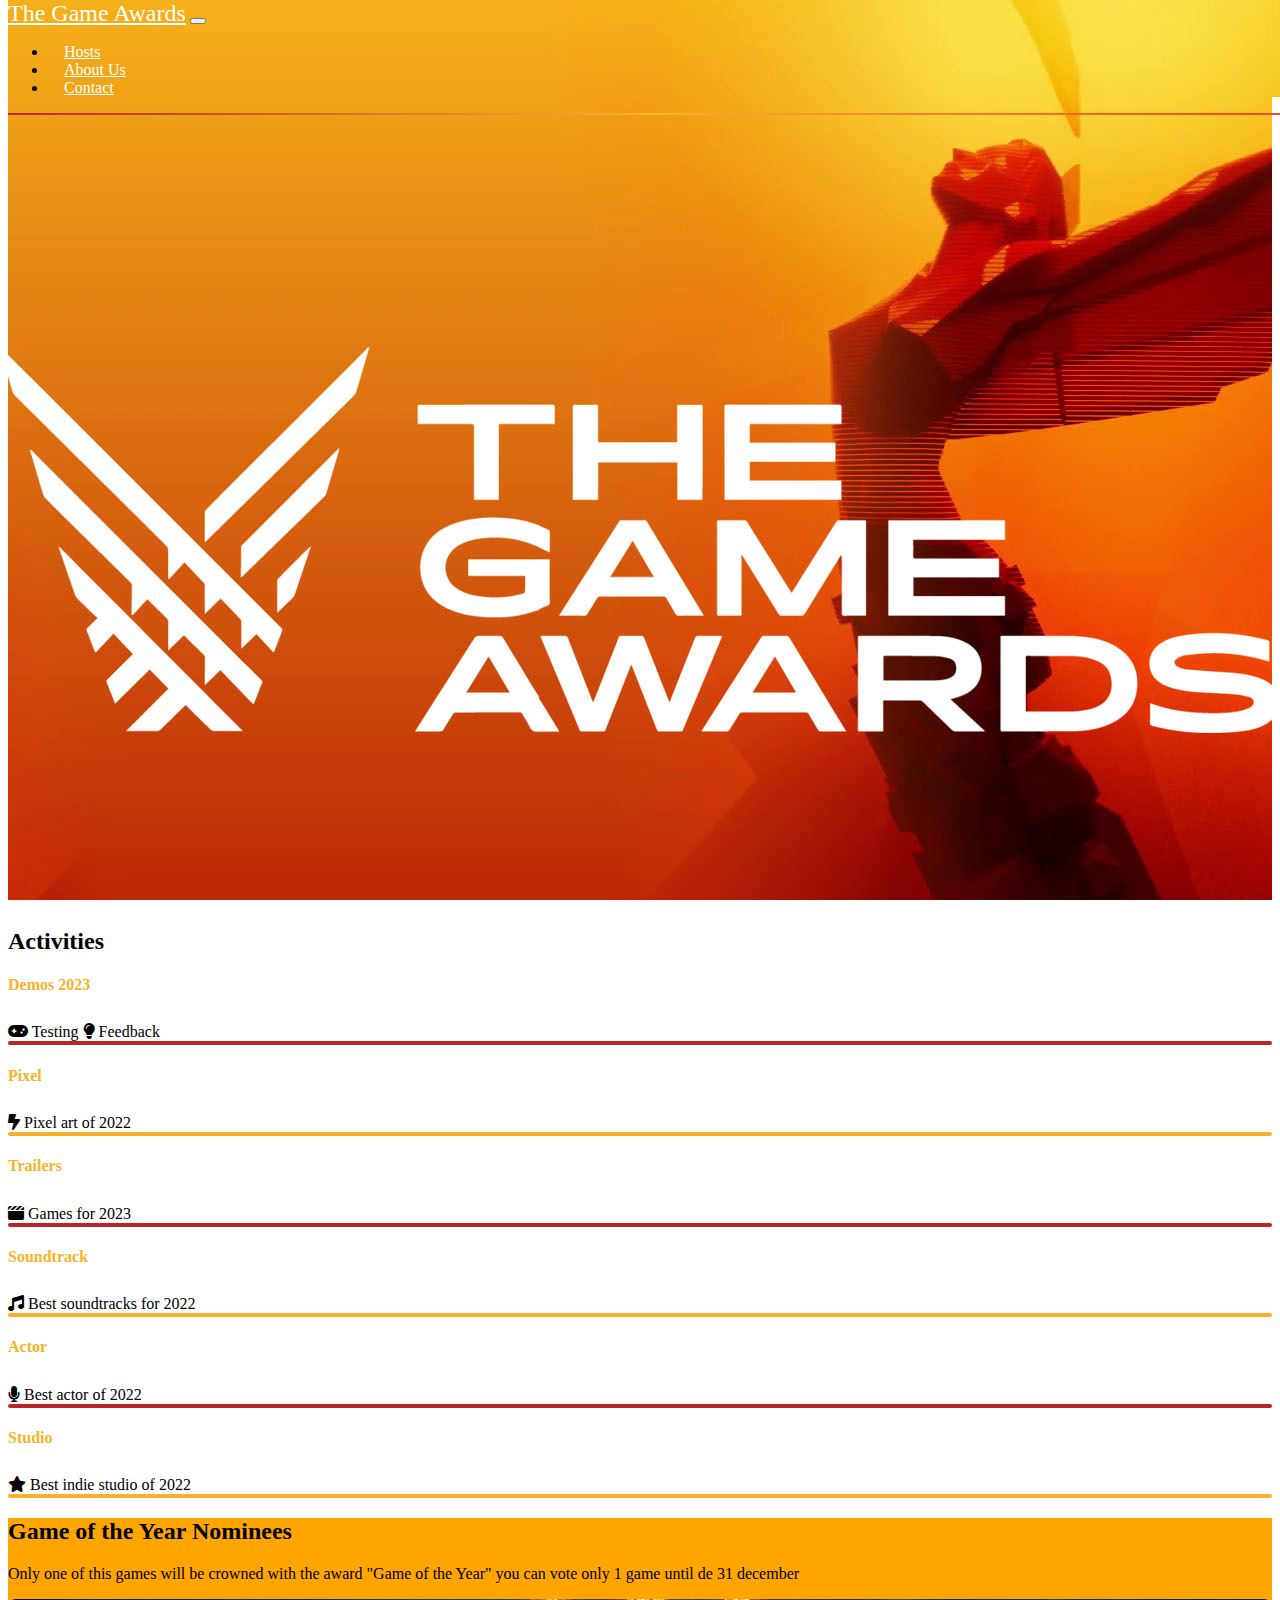
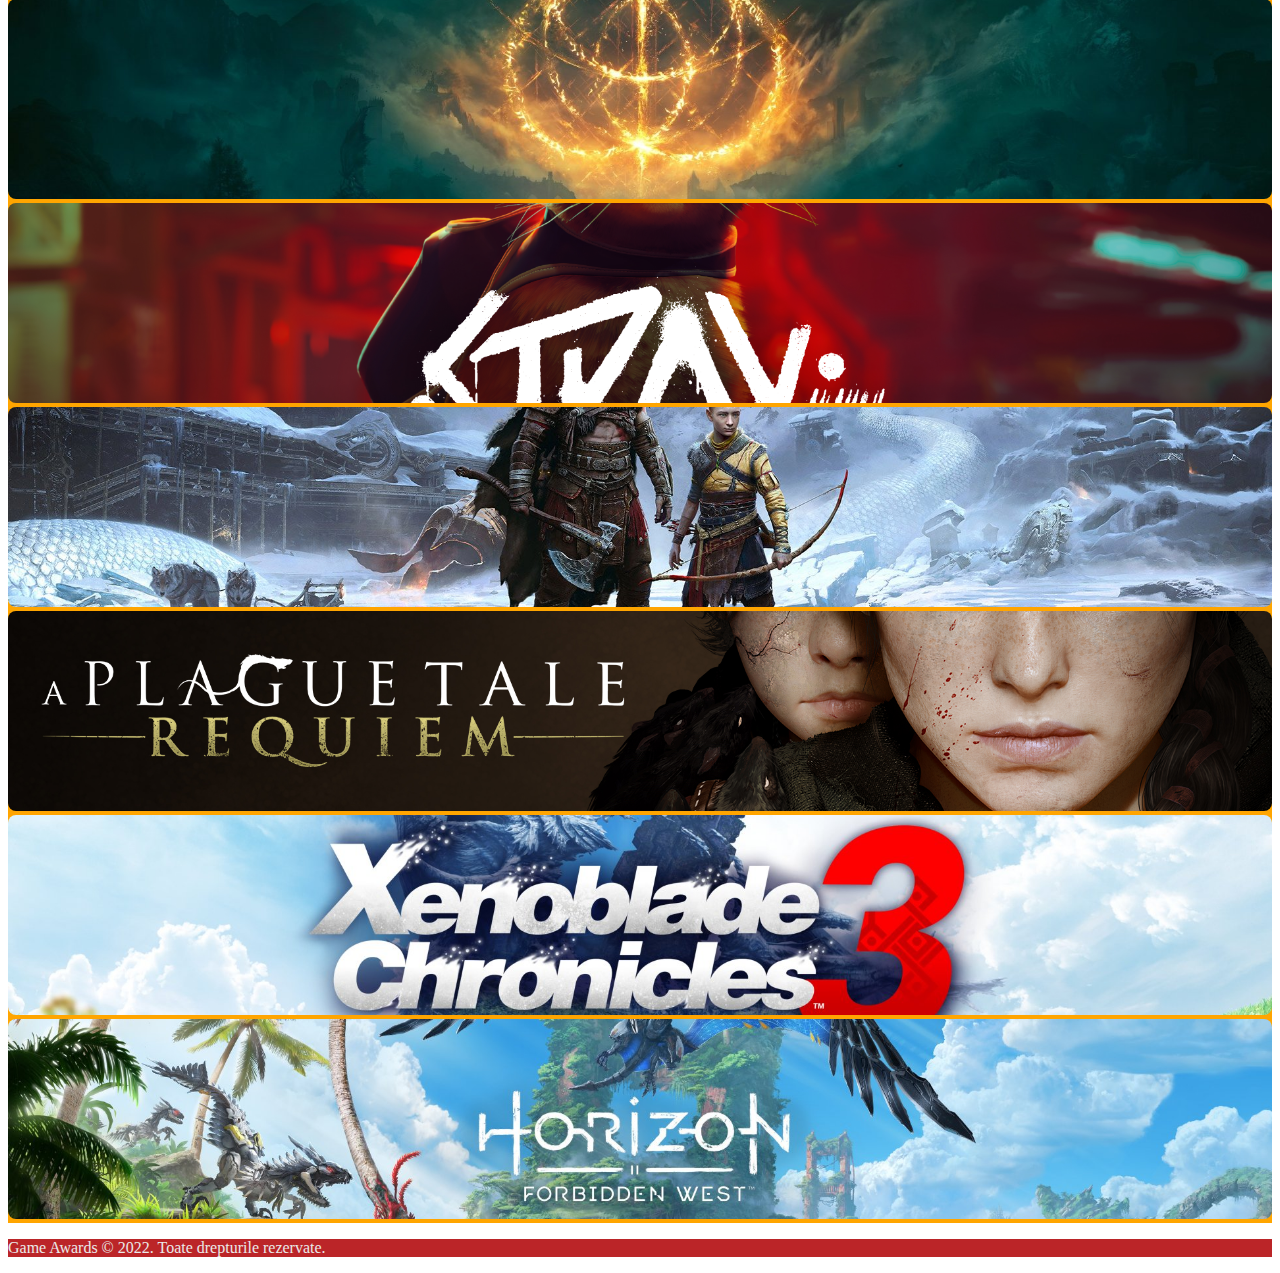
<file: index.html>
<!DOCTYPE html>
<html lang="en">
  <head>
    <meta charset="utf-8" />
    <meta name="viewport" content="width=device-width, initial-scale=1" />
    <title>The Game Awards</title>
    <link rel="stylesheet" href="./css/style.css" />
    <link rel="stylesheet" href="./css/home.css" />
    <link rel="stylesheet" href="./css/snowflake.css" />
    <link
      href="https://cdn.jsdelivr.net/npm/bootstrap@5.2.3/dist/css/bootstrap.min.css"
      rel="stylesheet"
      integrity="sha384-rbsA2VBKQhggwzxH7pPCaAqO46MgnOM80zW1RWuH61DGLwZJEdK2Kadq2F9CUG65"
      crossorigin="anonymous"
    />
    <link rel="stylesheet" href="https://cdnjs.cloudflare.com/ajax/libs/font-awesome/6.2.1/css/all.min.css" />
  </head>
  <body>
    <div class="snowflake">❅</div>
    <div class="snowflake">❅</div>
    <div class="snowflake">❆</div>
    <div class="snowflake">❄</div>
    <div class="snowflake">❅</div>
    <div class="snowflake">❆</div>
    <div class="snowflake">❄</div>
    <div class="snowflake">❅</div>
    <div class="snowflake">❆</div>
    <div class="snowflake">❄</div>
    <header>
      <nav class="navbar navbar-expand-lg christmas-bg">
        <div class="container p-4">
          <a class="navbar-brand" href="#">The Game Awards</a>
          <button class="navbar-toggler" type="button" data-bs-toggle="collapse" data-bs-target="#navbarNav" aria-controls="navbarNav" aria-expanded="false" aria-label="Toggle navigation">
            <span class="navbar-toggler-icon"></span>
          </button>
          <div class="collapse navbar-collapse" id="navbarNav">
            <ul class="navbar-nav ms-auto">
              <li class="nav-item">
                <a class="nav-link" href="./pages/hosts.html">Hosts</a>
              </li>
              <li class="nav-item">
                <a class="nav-link" href="./pages/about.html">About Us</a>
              </li>
              <li class="nav-item">
                <a class="nav-link" href="./pages/contact.html">Contact</a>
              </li>
            </ul>
          </div>
        </div>
      </nav>
    </header>
    <main>
      <section class="welcome christmas-bg"></section>
      <section class="activities">
        <h2 class="text-center mt-5">Activities</h2>
        <div class="container mx-auto m-5">
          <div class="row g-2 bar-fix">
            <div class="col-lg-4 col-md-6">
              <div class="card">
                <div class="card-body">
                  <h4 class="card-title">Demos 2023</h4>
                  <span>
                    <i class="fa-solid fa-gamepad"></i>
                    Testing
                  </span>
                  <span>
                    <i class="fa-solid fa-lightbulb"></i>
                    Feedback
                  </span>
                </div>
                <div class="bar"></div>
              </div>
            </div>
            <div class="col-lg-4 col-md-6">
              <div class="card">
                <div class="card-body">
                  <h4 class="card-title">Pixel</h4>
                  <span>
                    <i class="fa-solid fa-bolt-lightning"></i>
                    Pixel art of 2022
                  </span>
                </div>
                <div class="bar"></div>
              </div>
            </div>
            <div class="col-lg-4 col-md-6">
              <div class="card">
                <div class="card-body">
                  <h4 class="card-title">Trailers</h4>
                  <span>
                    <i class="fa-solid fa-clapperboard"></i>
                    Games for 2023
                  </span>
                </div>
                <div class="bar"></div>
              </div>
            </div>
            <div class="col-lg-4 col-md-6">
              <div class="card">
                <div class="card-body">
                  <h4 class="card-title">Soundtrack</h4>
                  <span>
                    <i class="fa-solid fa-music"></i>
                    Best soundtracks for 2022
                  </span>
                </div>
                <div class="bar"></div>
              </div>
            </div>
            <div class="col-lg-4 col-md-6">
              <div class="card">
                <div class="card-body">
                  <h4 class="card-title">Actor</h4>
                  <span>
                    <i class="fa-solid fa-microphone"></i>
                    Best actor of 2022
                  </span>
                </div>
                <div class="bar"></div>
              </div>
            </div>
            <div class="col-lg-4 col-md-6">
              <div class="card">
                <div class="card-body">
                  <h4 class="card-title">Studio</h4>
                  <span>
                    <i class="fa-solid fa-star"></i>
                    Best indie studio of 2022
                  </span>
                </div>
                <div class="bar"></div>
              </div>
            </div>
          </div>
        </div>
      </section>
      <section>
        <div class="gallery bg-color">
          <div class="container pb-4 mx-auto">
            <h2 class="text-center pt-4 pb-3">Game of the Year Nominees</h2>
            <p class="text-center">Only one of this games will be crowned with the award "Game of the Year" you can vote only 1 game until de 31 december</p>
            <div class="row g-3">
              <div class="col-lg-4 col-md-6">
                <div>
                  <img src="./img/elden-ring.jpg" alt="" />
                </div>
              </div>
              <div class="col-lg-4 col-md-6">
                <div>
                  <img src="./img/stray.jpg" alt="" />
                </div>
              </div>
              <div class="col-lg-4 col-md-6">
                <div>
                  <img src="./img/ragnarok.jpg" alt="" />
                </div>
              </div>
              <div class="col-lg-4 col-md-6">
                <div>
                  <img src="./img/plague.jpg" alt="" />
                </div>
              </div>
              <div class="col-lg-4 col-md-6">
                <div>
                  <img src="./img/xenoblade.jpg" alt="" />
                </div>
              </div>
              <div class="col-lg-4 col-md-6">
                <div>
                  <img src="./img/horizon.jpg" alt="" />
                </div>
              </div>
            </div>
          </div>
        </div>
      </section>
    </main>
    <footer class="text-center">
      <p class="m-0 py-2">Game Awards © 2022. Toate drepturile rezervate.</p>
    </footer>
    <script
      src="https://cdn.jsdelivr.net/npm/bootstrap@5.2.3/dist/js/bootstrap.bundle.min.js"
      integrity="sha384-kenU1KFdBIe4zVF0s0G1M5b4hcpxyD9F7jL+jjXkk+Q2h455rYXK/7HAuoJl+0I4"
      crossorigin="anonymous"
    ></script>
  </body>
</html>
</file>
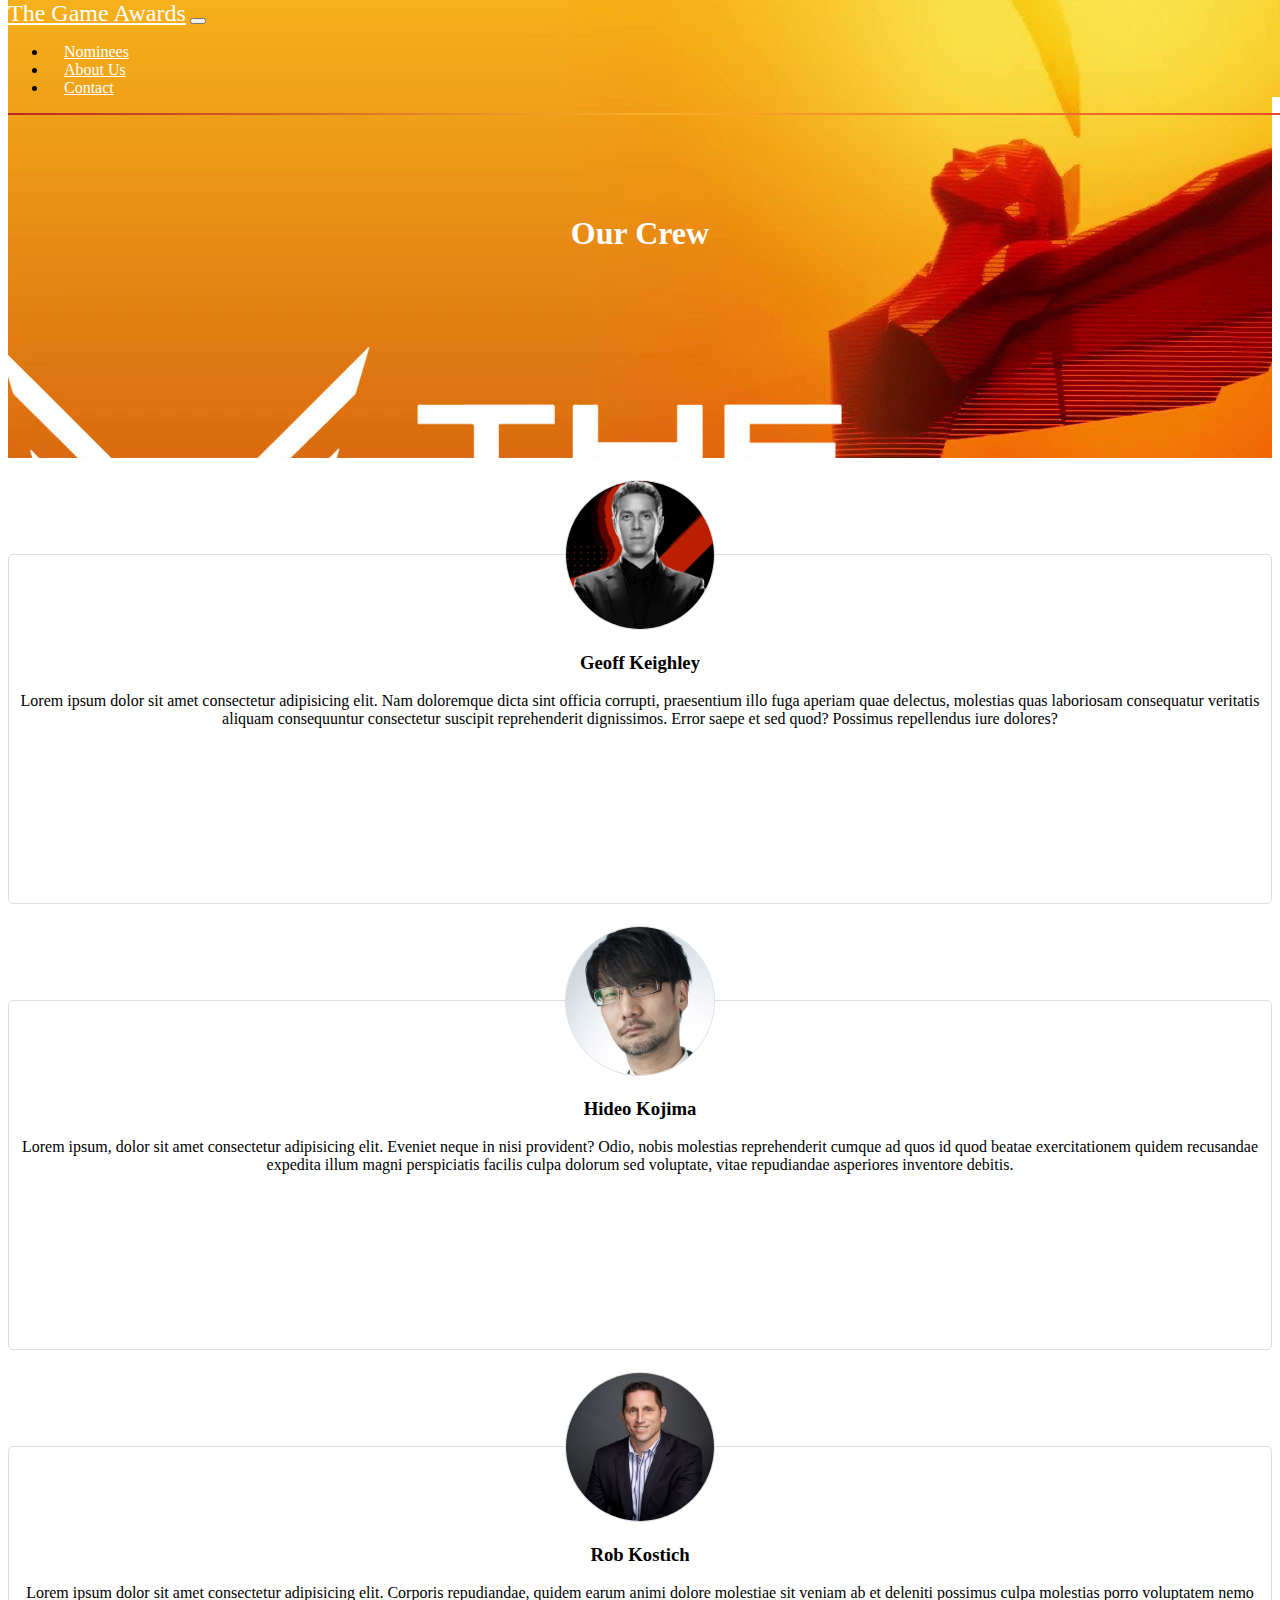
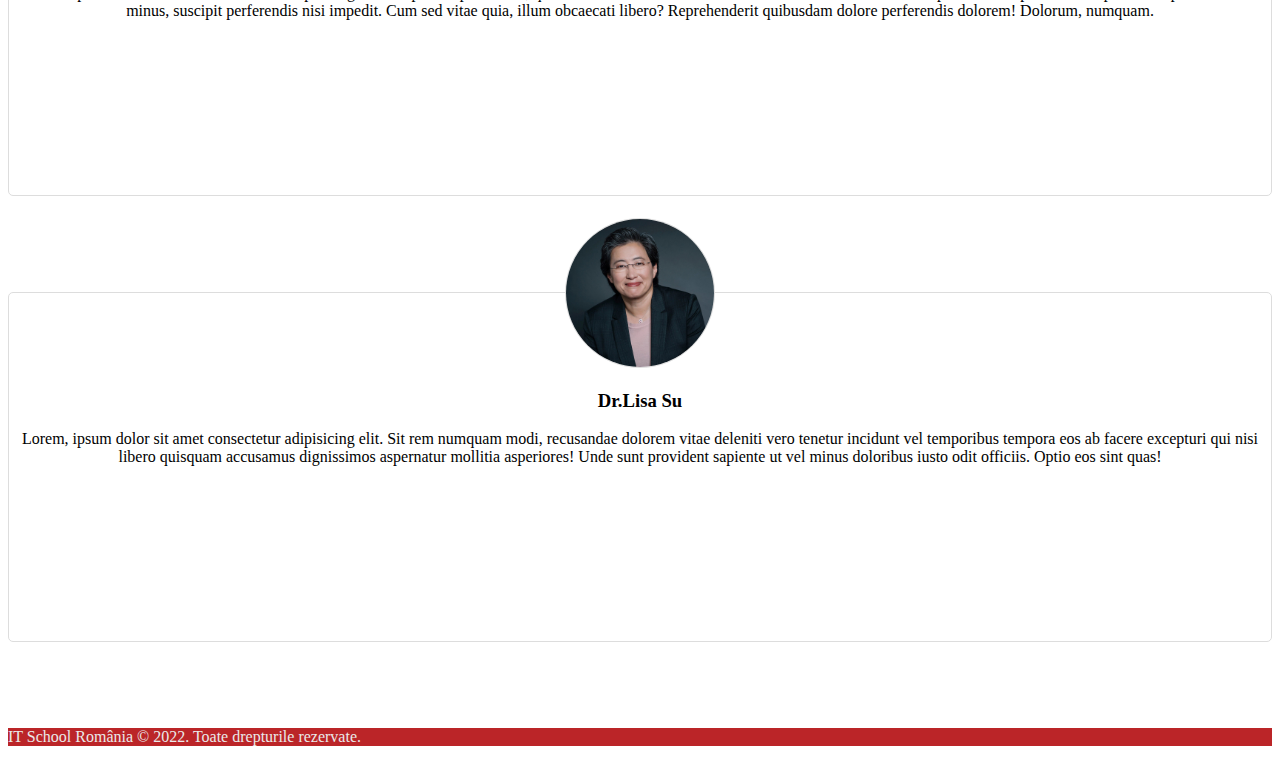
<file: pages/about.html>
<!DOCTYPE html>
<html lang="en">
  <head>
    <meta charset="utf-8" />
    <meta name="viewport" content="width=device-width, initial-scale=1" />
    <title>About</title>
    <link rel="stylesheet" href="../css/style.css" />
    <link rel="stylesheet" href="../css/about.css" />
    <link rel="stylesheet" href="../css/snowflake.css" />
    <link
      href="https://cdn.jsdelivr.net/npm/bootstrap@5.2.3/dist/css/bootstrap.min.css"
      rel="stylesheet"
      integrity="sha384-rbsA2VBKQhggwzxH7pPCaAqO46MgnOM80zW1RWuH61DGLwZJEdK2Kadq2F9CUG65"
      crossorigin="anonymous"
    />
    <link rel="stylesheet" href="https://cdnjs.cloudflare.com/ajax/libs/font-awesome/6.2.1/css/all.min.css" />
  </head>
  <body>
    <div class="snowflake">❅</div>
    <div class="snowflake">❅</div>
    <div class="snowflake">❆</div>
    <div class="snowflake">❄</div>
    <div class="snowflake">❅</div>
    <div class="snowflake">❆</div>
    <div class="snowflake">❄</div>
    <div class="snowflake">❅</div>
    <div class="snowflake">❆</div>
    <div class="snowflake">❄</div>
    <header>
      <nav class="navbar navbar-expand-lg christmas-bg">
        <div class="container p-4">
          <a class="navbar-brand" href="../index.html">The Game Awards</a>
          <button class="navbar-toggler" type="button" data-bs-toggle="collapse" data-bs-target="#navbarNav" aria-controls="navbarNav" aria-expanded="false" aria-label="Toggle navigation">
            <span class="navbar-toggler-icon"></span>
          </button>
          <div class="collapse navbar-collapse" id="navbarNav">
            <ul class="navbar-nav ms-auto">
              <li class="nav-item">
                <a class="nav-link" href="./hosts.html">Nominees</a>
              </li>
              <li class="nav-item">
                <a class="nav-link" href="./about.html">About Us</a>
              </li>
              <li class="nav-item">
                <a class="nav-link" href="./contact.html">Contact</a>
              </li>
            </ul>
          </div>
        </div>
      </nav>
    </header>
    <main>
      <section class="welcome christmas-bg">
        <h1 class="text-center"><b id="daysTillChristmas"></b> Our Crew</h1>
      </section>
      <section class="crew">
        <div class="container">
          <div class="row g-5">
            <div class="col-lg-3 col-md-6">
              <div class="card person">
                <img src="../img/Geoff.jpg" class="card-img-top" alt="" />
                <div class="card-body">
                  <h3 class="card-title">Geoff Keighley</h3>
                  <p class="card-text">
                    Lorem ipsum dolor sit amet consectetur adipisicing elit. Nam doloremque dicta sint officia corrupti, praesentium illo fuga aperiam quae delectus, molestias quas laboriosam
                    consequatur veritatis aliquam consequuntur consectetur suscipit reprehenderit dignissimos. Error saepe et sed quod? Possimus repellendus iure dolores?
                  </p>
                </div>
              </div>
            </div>
            <div class="col-lg-3 col-md-6">
              <div class="card person">
                <img src="../img/Hideo.jpg" class="card-img-top" alt="..." />
                <div class="card-body">
                  <h3 class="card-title">Hideo Kojima</h3>
                  <p class="card-text">
                    Lorem ipsum, dolor sit amet consectetur adipisicing elit. Eveniet neque in nisi provident? Odio, nobis molestias reprehenderit cumque ad quos id quod beatae exercitationem quidem
                    recusandae expedita illum magni perspiciatis facilis culpa dolorum sed voluptate, vitae repudiandae asperiores inventore debitis.
                  </p>
                </div>
              </div>
            </div>
            <div class="col-lg-3 col-md-6">
              <div class="card person">
                <img src="../img/Rob.jpg" class="card-img-top" alt="..." />
                <div class="card-body">
                  <h3 class="card-title">Rob Kostich</h3>
                  <p class="card-text">
                    Lorem ipsum dolor sit amet consectetur adipisicing elit. Corporis repudiandae, quidem earum animi dolore molestiae sit veniam ab et deleniti possimus culpa molestias porro
                    voluptatem nemo minus, suscipit perferendis nisi impedit. Cum sed vitae quia, illum obcaecati libero? Reprehenderit quibusdam dolore perferendis dolorem! Dolorum, numquam.
                  </p>
                </div>
              </div>
            </div>
            <div class="col-lg-3 col-md-6">
              <div class="card person">
                <img src="../img/Lisa.jpg" class="card-img-top" alt="..." />
                <div class="card-body">
                  <h3 class="card-title">Dr.Lisa Su</h3>
                  <p class="card-text">
                    Lorem, ipsum dolor sit amet consectetur adipisicing elit. Sit rem numquam modi, recusandae dolorem vitae deleniti vero tenetur incidunt vel temporibus tempora eos ab facere
                    excepturi qui nisi libero quisquam accusamus dignissimos aspernatur mollitia asperiores! Unde sunt provident sapiente ut vel minus doloribus iusto odit officiis. Optio eos sint
                    quas!
                  </p>
                </div>
              </div>
            </div>
          </div>
        </div>
      </section>
    </main>
    <footer class="text-center">
      <p class="m-0 py-2">IT School România © 2022. Toate drepturile rezervate.</p>
    </footer>
    <script
      src="https://cdn.jsdelivr.net/npm/bootstrap@5.2.3/dist/js/bootstrap.bundle.min.js"
      integrity="sha384-kenU1KFdBIe4zVF0s0G1M5b4hcpxyD9F7jL+jjXkk+Q2h455rYXK/7HAuoJl+0I4"
      crossorigin="anonymous"
    ></script>
  </body>
</html>
</file>
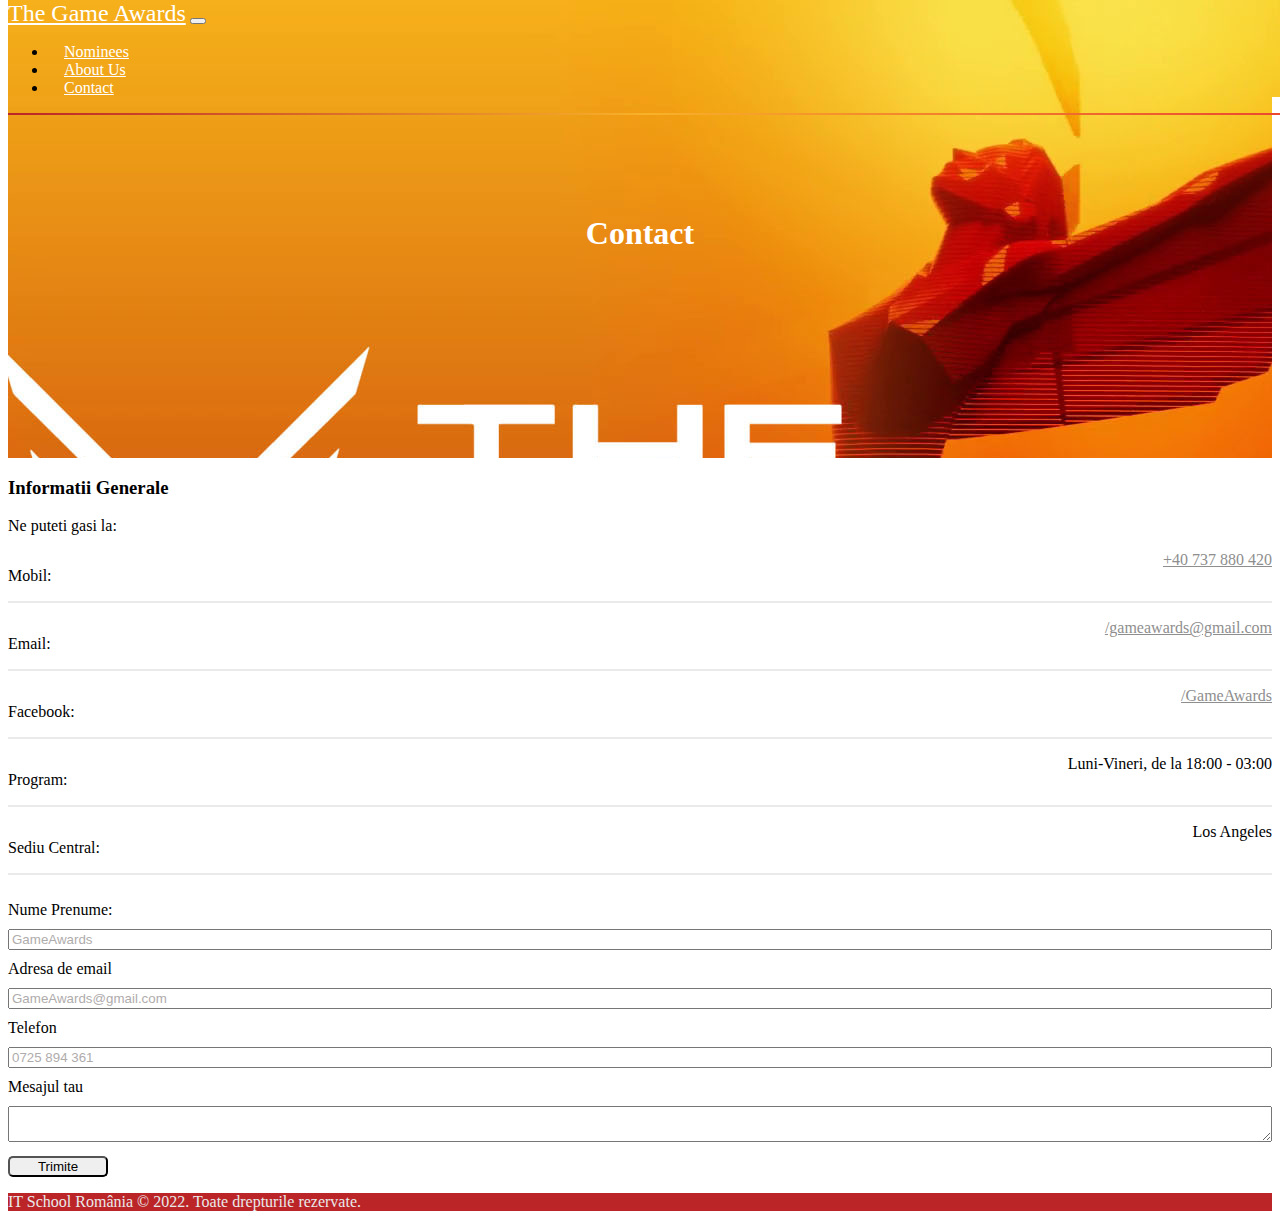
<file: pages/contact.html>
<!DOCTYPE html>
<html lang="en">
  <head>
    <meta charset="utf-8" />
    <meta name="viewport" content="width=device-width, initial-scale=1" />
    <title>Contact</title>
    <link rel="stylesheet" href="../css/style.css" />
    <link rel="stylesheet" href="../css/contact.css" />
    <link rel="stylesheet" href="../css/snowflake.css" />
    <link
      href="https://cdn.jsdelivr.net/npm/bootstrap@5.2.3/dist/css/bootstrap.min.css"
      rel="stylesheet"
      integrity="sha384-rbsA2VBKQhggwzxH7pPCaAqO46MgnOM80zW1RWuH61DGLwZJEdK2Kadq2F9CUG65"
      crossorigin="anonymous"
    />
    <link rel="stylesheet" href="https://cdnjs.cloudflare.com/ajax/libs/font-awesome/6.2.1/css/all.min.css" />
  </head>
  <body>
    <div class="snowflake">❅</div>
    <div class="snowflake">❅</div>
    <div class="snowflake">❆</div>
    <div class="snowflake">❄</div>
    <div class="snowflake">❅</div>
    <div class="snowflake">❆</div>
    <div class="snowflake">❄</div>
    <div class="snowflake">❅</div>
    <div class="snowflake">❆</div>
    <div class="snowflake">❄</div>
    <header>
      <nav class="navbar navbar-expand-lg christmas-bg">
        <div class="container p-4">
          <a class="navbar-brand" href="../index.html">The Game Awards</a>
          <button class="navbar-toggler" type="button" data-bs-toggle="collapse" data-bs-target="#navbarNav" aria-controls="navbarNav" aria-expanded="false" aria-label="Toggle navigation">
            <span class="navbar-toggler-icon"></span>
          </button>
          <div class="collapse navbar-collapse" id="navbarNav">
            <ul class="navbar-nav ms-auto">
              <li class="nav-item">
                <a class="nav-link" href="./hosts.html">Nominees</a>
              </li>
              <li class="nav-item">
                <a class="nav-link" href="./about.html">About Us</a>
              </li>
              <li class="nav-item">
                <a class="nav-link" href="./contact.html">Contact</a>
              </li>
            </ul>
          </div>
        </div>
      </nav>
    </header>
    <main>
      <section class="welcome christmas-bg">
        <h1 class="text-center"><b id="daysTillChristmas"></b> Contact</h1>
      </section>
      <section>
        <div class="container pb-5">
          <h3 class="text-center p-5">Informatii Generale</h3>
          <p>Ne puteti gasi la:</p>
          <div class="row">
            <div class="col-lg-6 pt-3">
              <div>
                <ul>
                  <li>
                    <p>Mobil:</p>
                    <a href="tel:+40737880420">+40 737 880 420</a>
                  </li>
                </ul>
                <ul>
                  <li>
                    <p>Email:</p>
                    <a href="mailto:@gameawards.com">/gameawards@gmail.com</a>
                  </li>
                </ul>
                <ul>
                  <li>
                    <p>Facebook:</p>
                    <a href="https://twitter.com/thegameawards">/GameAwards</a>
                  </li>
                </ul>
                <ul>
                  <li>
                    <p>Program:</p>
                    <span>Luni-Vineri, de la 18:00 - 03:00</span>
                  </li>
                </ul>
                <ul>
                  <li>
                    <p>Sediu Central:</p>
                    <span>Los Angeles</span>
                  </li>
                </ul>
              </div>
            </div>
            <div class="col-lg-6 pb-3">
              <div class="form">
                <label for="name">Nume Prenume:</label>
                <input type="text" placeholder="GameAwards" name="name" id="name" />
                <label for="email">Adresa de email</label>
                <input type="email" placeholder="GameAwards@gmail.com" name="email" id="email" />
                <label for="tel">Telefon</label>
                <input type="tel" placeholder="0725 894 361" name="phone" id="phone" />
                <label for="message">Mesajul tau</label>
                <textarea id="message"></textarea>
                <button class="btn btn-success" type="btn">Trimite</button>
              </div>
            </div>
          </div>
        </div>
      </section>
    </main>
    <footer class="text-center">
      <p class="m-0 py-2">IT School România © 2022. Toate drepturile rezervate.</p>
    </footer>
    <script
      src="https://cdn.jsdelivr.net/npm/bootstrap@5.2.3/dist/js/bootstrap.bundle.min.js"
      integrity="sha384-kenU1KFdBIe4zVF0s0G1M5b4hcpxyD9F7jL+jjXkk+Q2h455rYXK/7HAuoJl+0I4"
      crossorigin="anonymous"
    ></script>
  </body>
</html>
</file>
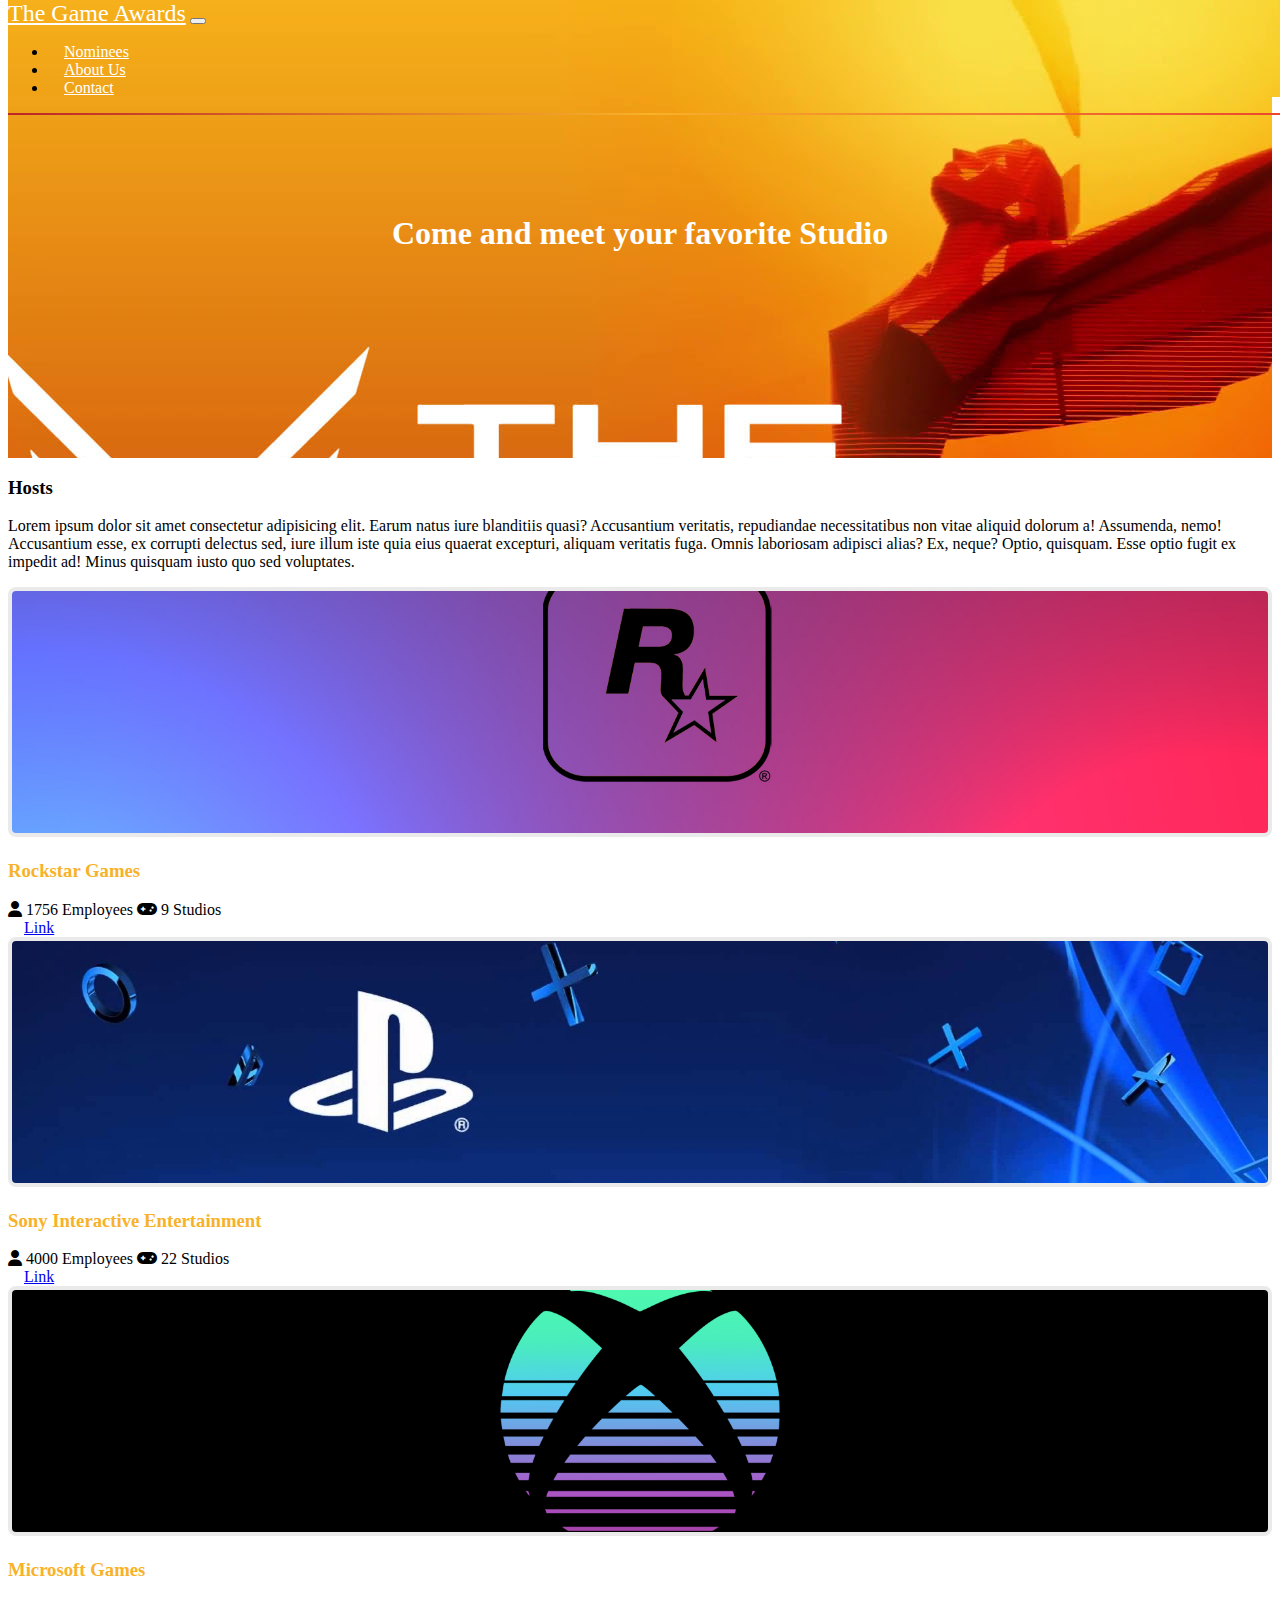
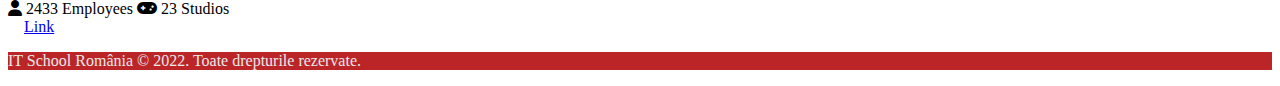
<file: pages/hosts.html>
<!DOCTYPE html>
<html lang="en">
  <head>
    <meta charset="utf-8" />
    <meta name="viewport" content="width=device-width, initial-scale=1" />
    <title>Host</title>
    <link rel="stylesheet" href="../css/style.css" />
    <link rel="stylesheet" href="../css/hosts.css" />
    <link rel="stylesheet" href="../css/snowflake.css" />
    <link
      href="https://cdn.jsdelivr.net/npm/bootstrap@5.2.3/dist/css/bootstrap.min.css"
      rel="stylesheet"
      integrity="sha384-rbsA2VBKQhggwzxH7pPCaAqO46MgnOM80zW1RWuH61DGLwZJEdK2Kadq2F9CUG65"
      crossorigin="anonymous"
    />
    <link rel="stylesheet" href="https://cdnjs.cloudflare.com/ajax/libs/font-awesome/6.2.1/css/all.min.css" />
  </head>
  <body>
    <div class="snowflake">❅</div>
    <div class="snowflake">❅</div>
    <div class="snowflake">❆</div>
    <div class="snowflake">❄</div>
    <div class="snowflake">❅</div>
    <div class="snowflake">❆</div>
    <div class="snowflake">❄</div>
    <div class="snowflake">❅</div>
    <div class="snowflake">❆</div>
    <div class="snowflake">❄</div>
    <header>
      <nav class="navbar navbar-expand-lg christmas-bg">
        <div class="container p-4">
          <a class="navbar-brand" href="../index.html">The Game Awards</a>
          <button class="navbar-toggler" type="button" data-bs-toggle="collapse" data-bs-target="#navbarNav" aria-controls="navbarNav" aria-expanded="false" aria-label="Toggle navigation">
            <span class="navbar-toggler-icon"></span>
          </button>
          <div class="collapse navbar-collapse" id="navbarNav">
            <ul class="navbar-nav ms-auto">
              <li class="nav-item">
                <a class="nav-link" href="./hosts.html">Nominees</a>
              </li>
              <li class="nav-item">
                <a class="nav-link" href="./about.html">About Us</a>
              </li>
              <li class="nav-item">
                <a class="nav-link" href="./contact.html">Contact</a>
              </li>
            </ul>
          </div>
        </div>
      </nav>
    </header>
    <main>
      <section class="welcome christmas-bg">
        <h1 class="text-center"><b id="daysTillChristmas"></b>Come and meet your favorite Studio</h1>
      </section>
      <section class="recipes">
        <div class="container">
          <div class="text-center p-4">
            <h3 class="pb-4">Hosts</h3>
            <p>
              Lorem ipsum dolor sit amet consectetur adipisicing elit. Earum natus iure blanditiis quasi? Accusantium veritatis, repudiandae necessitatibus non vitae aliquid dolorum a! Assumenda,
              nemo! Accusantium esse, ex corrupti delectus sed, iure illum iste quia eius quaerat excepturi, aliquam veritatis fuga. Omnis laboriosam adipisci alias? Ex, neque? Optio, quisquam. Esse
              optio fugit ex impedit ad! Minus quisquam iusto quo sed voluptates.
            </p>
          </div>
          <div class="row p-4">
            <div class="col-lg-4">
              <div class="card">
                <img src="../img/Rockstar.jpg" class="card-img-top" alt="" />
                <div class="card-body">
                  <h3 class="card-title pb-2">Rockstar Games</h3>
                  <span>
                    <i class="fa-solid fa-user"></i>
                    1756 Employees
                  </span>
                  <span>
                    <i class="fa-solid fa-gamepad"></i>
                    9 Studios
                  </span>
                </div>
                <a class="btn btn-success btn-sm" href="../index.html" role="button">Link</a>
              </div>
            </div>
            <div class="col-lg-4">
              <div class="card">
                <img src="../img/Sony.jpg" class="card-img-top" alt="" />
                <div class="card-body">
                  <h3 class="card-title pb-2">Sony Interactive Entertainment</h3>
                  <span>
                    <i class="fa-solid fa-user"></i>
                    4000 Employees
                  </span>
                  <span>
                    <i class="fa-solid fa-gamepad"></i>
                    22 Studios
                  </span>
                </div>
                <a class="btn btn-success btn-sm" href="../index.html" role="button">Link</a>
              </div>
            </div>
            <div class="col-lg-4">
              <div class="card">
                <img src="../img/Xbox.png" class="card-img-top" alt="" />
                <div class="card-body">
                  <h3 class="card-title pb-2">Microsoft Games</h3>
                  <span>
                    <i class="fa-solid fa-user"></i>
                    2433 Employees
                  </span>
                  <span>
                    <i class="fa-solid fa-gamepad"></i>
                    23 Studios
                  </span>
                </div>
                <a class="btn btn-success btn-sm" href="../index.html" role="button">Link</a>
              </div>
            </div>
          </div>
        </div>
      </section>
    </main>
    <footer class="text-center">
      <p class="m-0 py-2">IT School România © 2022. Toate drepturile rezervate.</p>
    </footer>
    <script
      src="https://cdn.jsdelivr.net/npm/bootstrap@5.2.3/dist/js/bootstrap.bundle.min.js"
      integrity="sha384-kenU1KFdBIe4zVF0s0G1M5b4hcpxyD9F7jL+jjXkk+Q2h455rYXK/7HAuoJl+0I4"
      crossorigin="anonymous"
    ></script>
  </body>
</html>
</file>
<file: css/style.css>
:root {
  --text-light: #eaeaea;

  --spacing-xl: 3rem;
  --spacing-large: 1.5rem;
  --spacing-medium: 1rem;
  --spacing-small: 0.5rem;
  --spacing-tiny: 0.25rem;

  --dark-red: #bb2528;
  --red: #ea4630;
  --orange: #f8b229;
  --dark-green: #165b33;
  --green: #146b3a;
}

.container .nav-link {
  color: white;
}

.container .navbar-brand {
  color: white;
}

* {
  box-sizing: border-box;
}

header {
  position: fixed;
  width: 100%;
  top: 0;
  z-index: 1;
  border-bottom: 2px solid;
  border-image: linear-gradient(to right, var(--dark-red), var(--orange), var(--red)) 2;
}

.container .navbar-brand {
  font-size: 1.5rem;
}

.christmas-bg {
  margin: 0px;
  background-image: url("../img/gameawards.jpg");
  background-repeat: repeat;
  background-attachment: fixed;
  background-position: center top;
}

.welcome {
  height: 100vh;
  display: flex;
  justify-content: center;
  align-items: center;
  color: white;
}

.nav-item {
  padding: 0 var(--spacing-medium);
}

.bar {
  background-color: var(--dark-red);
  height: 0.25rem;
  border-radius: 0.625rem;
  margin-bottom: var(--spacing-tiny);
}

footer {
  background-color: var(--dark-red);
  color: var(--text-light);
}

.container .navbar-brand:hover {
  color: var(--red);
}

.nav-item a:hover {
  color: var(--red);
}

.card-body span {
  color: black;
}
</file>
<file: css/home.css>
.container .nav-link {
  color: white;
}

.container .navbar-brand {
  color: white;
}

.nav-item {
  padding: 0 var(--spacing-medium);
}

.bar-fix > :nth-child(even) .bar {
  background-color: var(--orange);
}

.container h4 {
  color: var(--orange);
}

.card-body i {
  padding-top: var(--spacing-small);
}

.bg-color {
  background-color: orange;
}

img {
  height: 200px;
  width: 100%;
  border-radius: 0.5rem;
  object-fit: cover;
}
</file>
<file: css/snowflake.css>
/* customizable snowflake styling */
.snowflake {
  color: #fff;
  font-size: 1em;
  font-family: Arial;
  text-shadow: 0 0 1px #000;
}

@-webkit-keyframes snowflakes-fall {
  0% {
    top: -10%;
  }
  100% {
    top: 100%;
  }
}
@-webkit-keyframes snowflakes-shake {
  0% {
    -webkit-transform: translateX(0px);
    transform: translateX(0px);
  }
  50% {
    -webkit-transform: translateX(80px);
    transform: translateX(80px);
  }
  100% {
    -webkit-transform: translateX(0px);
    transform: translateX(0px);
  }
}
@keyframes snowflakes-fall {
  0% {
    top: -10%;
  }
  100% {
    top: 100%;
  }
}
@keyframes snowflakes-shake {
  0% {
    transform: translateX(0px);
  }
  50% {
    transform: translateX(80px);
  }
  100% {
    transform: translateX(0px);
  }
}
.snowflake {
  position: fixed;
  top: -10%;
  z-index: 9999;
  -webkit-user-select: none;
  -moz-user-select: none;
  -ms-user-select: none;
  user-select: none;
  cursor: default;
  -webkit-animation-name: snowflakes-fall, snowflakes-shake;
  -webkit-animation-duration: 10s, 3s;
  -webkit-animation-timing-function: linear, ease-in-out;
  -webkit-animation-iteration-count: infinite, infinite;
  -webkit-animation-play-state: running, running;
  animation-name: snowflakes-fall, snowflakes-shake;
  animation-duration: 10s, 3s;
  animation-timing-function: linear, ease-in-out;
  animation-iteration-count: infinite, infinite;
  animation-play-state: running, running;
}
.snowflake:nth-of-type(0) {
  left: 1%;
  -webkit-animation-delay: 0s, 0s;
  animation-delay: 0s, 0s;
}
.snowflake:nth-of-type(1) {
  left: 10%;
  -webkit-animation-delay: 1s, 1s;
  animation-delay: 1s, 1s;
}
.snowflake:nth-of-type(2) {
  left: 20%;
  -webkit-animation-delay: 6s, 0.5s;
  animation-delay: 6s, 0.5s;
}
.snowflake:nth-of-type(3) {
  left: 30%;
  -webkit-animation-delay: 4s, 2s;
  animation-delay: 4s, 2s;
}
.snowflake:nth-of-type(4) {
  left: 40%;
  -webkit-animation-delay: 2s, 2s;
  animation-delay: 2s, 2s;
}
.snowflake:nth-of-type(5) {
  left: 50%;
  -webkit-animation-delay: 8s, 3s;
  animation-delay: 8s, 3s;
}
.snowflake:nth-of-type(6) {
  left: 60%;
  -webkit-animation-delay: 6s, 2s;
  animation-delay: 6s, 2s;
}
.snowflake:nth-of-type(7) {
  left: 70%;
  -webkit-animation-delay: 2.5s, 1s;
  animation-delay: 2.5s, 1s;
}
.snowflake:nth-of-type(8) {
  left: 80%;
  -webkit-animation-delay: 1s, 0s;
  animation-delay: 1s, 0s;
}
.snowflake:nth-of-type(9) {
  left: 90%;
  -webkit-animation-delay: 3s, 1.5s;
  animation-delay: 3s, 1.5s;
} /* customizable snowflake styling */
.snowflake {
  color: #fff;
  font-size: 1em;
  font-family: Arial;
  text-shadow: 0 0 1px #000;
}

@-webkit-keyframes snowflakes-fall {
  0% {
    top: -10%;
  }
  100% {
    top: 100%;
  }
}
@-webkit-keyframes snowflakes-shake {
  0% {
    -webkit-transform: translateX(0px);
    transform: translateX(0px);
  }
  50% {
    -webkit-transform: translateX(80px);
    transform: translateX(80px);
  }
  100% {
    -webkit-transform: translateX(0px);
    transform: translateX(0px);
  }
}
@keyframes snowflakes-fall {
  0% {
    top: -10%;
  }
  100% {
    top: 100%;
  }
}
@keyframes snowflakes-shake {
  0% {
    transform: translateX(0px);
  }
  50% {
    transform: translateX(80px);
  }
  100% {
    transform: translateX(0px);
  }
}
.snowflake {
  position: fixed;
  top: -10%;
  z-index: 9999;
  -webkit-user-select: none;
  -moz-user-select: none;
  -ms-user-select: none;
  user-select: none;
  cursor: default;
  -webkit-animation-name: snowflakes-fall, snowflakes-shake;
  -webkit-animation-duration: 10s, 3s;
  -webkit-animation-timing-function: linear, ease-in-out;
  -webkit-animation-iteration-count: infinite, infinite;
  -webkit-animation-play-state: running, running;
  animation-name: snowflakes-fall, snowflakes-shake;
  animation-duration: 10s, 3s;
  animation-timing-function: linear, ease-in-out;
  animation-iteration-count: infinite, infinite;
  animation-play-state: running, running;
}
.snowflake:nth-of-type(0) {
  left: 1%;
  -webkit-animation-delay: 0s, 0s;
  animation-delay: 0s, 0s;
}
.snowflake:nth-of-type(1) {
  left: 10%;
  -webkit-animation-delay: 1s, 1s;
  animation-delay: 1s, 1s;
}
.snowflake:nth-of-type(2) {
  left: 20%;
  -webkit-animation-delay: 6s, 0.5s;
  animation-delay: 6s, 0.5s;
}
.snowflake:nth-of-type(3) {
  left: 30%;
  -webkit-animation-delay: 4s, 2s;
  animation-delay: 4s, 2s;
}
.snowflake:nth-of-type(4) {
  left: 40%;
  -webkit-animation-delay: 2s, 2s;
  animation-delay: 2s, 2s;
}
.snowflake:nth-of-type(5) {
  left: 50%;
  -webkit-animation-delay: 8s, 3s;
  animation-delay: 8s, 3s;
}
.snowflake:nth-of-type(6) {
  left: 60%;
  -webkit-animation-delay: 6s, 2s;
  animation-delay: 6s, 2s;
}
.snowflake:nth-of-type(7) {
  left: 70%;
  -webkit-animation-delay: 2.5s, 1s;
  animation-delay: 2.5s, 1s;
}
.snowflake:nth-of-type(8) {
  left: 80%;
  -webkit-animation-delay: 1s, 0s;
  animation-delay: 1s, 0s;
}
.snowflake:nth-of-type(9) {
  left: 90%;
  -webkit-animation-delay: 3s, 1.5s;
  animation-delay: 3s, 1.5s;
}
</file>
<file: css/about.css>
.welcome {
  height: 50vh;
}

.person img {
  width: 150px;
  height: 150px;
  position: absolute;
  top: 0;
  left: 50%;
  transform: translate(-50%, -50%);
  border-radius: 50%;
  margin-bottom: -75px;
  background-color: white;
  border: 1px solid #ddd;
  object-fit: cover;
}

.person {
  margin-top: calc(2 * var(--spacing-xl));
  text-align: center;
  position: relative;
  padding: var(--spacing-small);
  border: 1px solid #ddd;
  border-radius: 5px;
  min-height: 350px;
}

.person p {
  -webkit-box-orient: vertical;
  display: -webkit-box;
  -webkit-line-clamp: 13;
  overflow: hidden;
  text-overflow: ellipsis;
  white-space: normal;
}

.card .card-body {
  padding: 70px 0 50px;
  text-align: center;
  max-height: 450px;
}

.crew {
  padding-bottom: 70px;
}
</file>
<file: css/contact.css>
.welcome {
  height: 50vh;
}
.row li p {
  display: inline;
}

.form label {
  display: block;
  padding: 10px 0;
}

.form input {
  width: 100%;
}

.form textarea {
  width: 100%;
  max-height: 100px;
}

.row li {
  display: flex;
  flex-wrap: wrap;
  justify-content: space-between;
  border-bottom: 2px solid var(--text-light);
}

.row ul {
  padding: 0;
}

.row a {
  color: #8e8e8e;
}

.row a:hover {
  color: #767575;
}

.row input::placeholder {
  color: #afacac;
}

.form .btn {
  border-radius: 5px;
  margin-top: 10px;
  width: 100px;
}
</file>
<file: css/hosts.css>
.welcome {
  height: 50vh;
}

.btn {
  width: 25%;
  margin: 0px var(--spacing-medium) var(--spacing-medium);
}

.card-body h3 {
  color: var(--orange);
}

.card img {
  border: 4px solid var(--text-light);
}

span .fa-utensils {
  padding-left: var(--spacing-small);
}

img {
  height: 250px;
  width: 100%;
  border-radius: 0.5rem;
  object-fit: cover;
}
</file>
